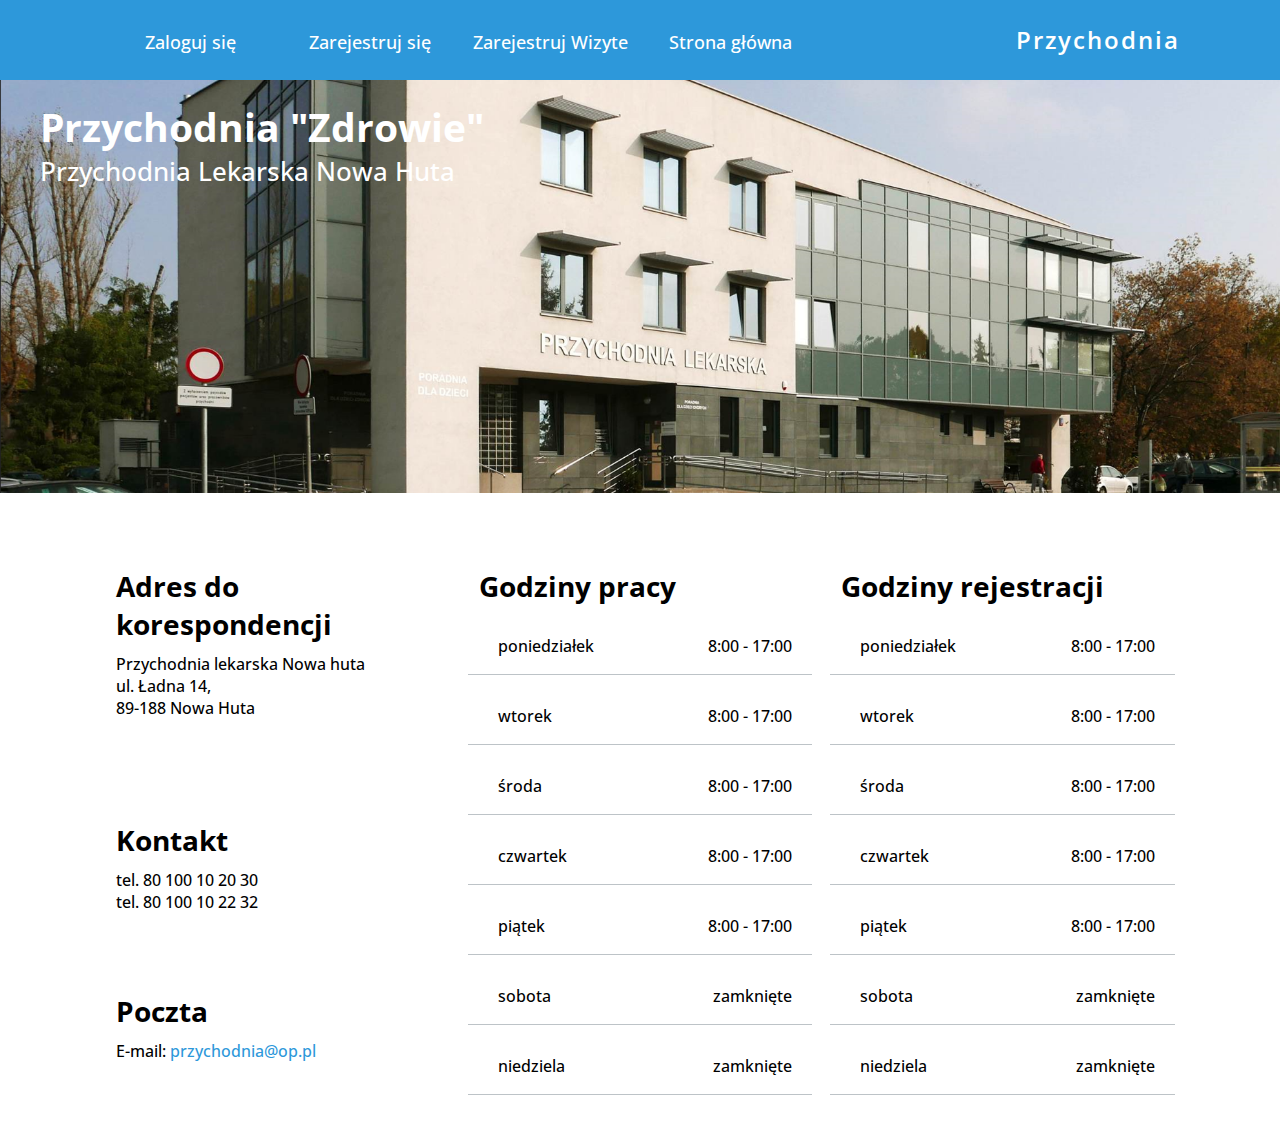
<file: index.html>
<!DOCTYPE html>
<html lang="pl">
<head>
    <meta charset="UTF-8">
    <meta http-equiv="X-UA-Compatible" content="IE=edge">
    <meta name="viewport" content="width=device-width, initial-scale=1.0">
    <link rel="stylesheet" href="./css/main.css">
    <link rel="stylesheet" href="https://cdnjs.cloudflare.com/ajax/libs/font-awesome/6.1.1/css/all.min.css" integrity="sha512-KfkfwYDsLkIlwQp6LFnl8zNdLGxu9YAA1QvwINks4PhcElQSvqcyVLLD9aMhXd13uQjoXtEKNosOWaZqXgel0g==" crossorigin="anonymous" referrerpolicy="no-referrer" />
    <title>Przychodnia</title>
</head>
<body>
    <div class="container">
        <div class="menu">
            <nav class="nav">
                <a href="./php/logowanie.php">Zaloguj się</a>
                <a href="./php/rejestracjaP.php">Zarejestruj się</a>
                <a href="./php/rejestracjaW.php">Zarejestruj Wizyte</a>
                <a href="./index.html">Strona główna</a>
            </nav>
            <header class="header">
                <h1>Przychodnia</h1>
            </header>
        </div>
        <section class="main">
           <div class="img-box">
               <img src="./images/background3.png" alt="">
               <div class="img-box__text">
                    <h2>Przychodnia "Zdrowie"</h2>
                    <p>Przychodnia Lekarska Nowa Huta</p>
               </div>
           </div> 
        </section>
        <footer class="footer">
            <div class="info-container">
                <div class="info-box adress">
                    <i class="fa-solid fa-location-dot"></i>
                    <h3>Adres do korespondencji</h3>
                    <p>Przychodnia lekarska Nowa huta <br>
                    ul. Ładna 14, <br>
                    89-188 Nowa Huta
                    </p>
                    
                </div>
                <div class="info-box contact">
                    <i class="fa-solid fa-phone"></i>
                    <h3>Kontakt</h3>
                    <p> tel. 80 100 10 20 30 <br>
                        tel. 80 100 10 22 32 <br>
                    </p>
                    <i class="fa-solid fa-envelope"></i>
                    <h3>Poczta</h3>
                    <p>E-mail: <span>przychodnia@op.pl</span></p>
                </div>
                <div class="info-box work-hours">
                    <i class="fa-solid fa-clock"></i>
                    <h3>Godziny pracy</h3>
                    <div class="hours-box">
                        <span class="day">poniedziałek</span><span class="hours">8:00 - 17:00</span>
                    </div>
                    <div class="hours-box">
                        <span class="day">wtorek</span><span class="hours">8:00 - 17:00</span>
                    </div>
                    <div class="hours-box">
                        <span class="day">środa</span><span class="hours">8:00 - 17:00</span>
                    </div>
                    <div class="hours-box">
                        <span class="day">czwartek</span><span class="hours">8:00 - 17:00</span>
                    </div>
                    <div class="hours-box">
                        <span class="day">piątek</span><span class="hours">8:00 - 17:00</span>
                    </div>
                    <div class="hours-box">
                        <span class="day">sobota</span><span class="hours">zamknięte</span>
                    </div>
                    <div class="hours-box">
                        <span class="day">niedziela</span><span class="hours">zamknięte</span>
                    </div>
                </div>
                <div class="info-box reg-hours">
                    <i class="fa-solid fa-headset"></i>
                    <h3>Godziny rejestracji</h3>
                    <div class="hours-box">
                        <span class="day">poniedziałek</span><span class="hours">8:00 - 17:00</span>
                    </div>
                    <div class="hours-box">
                        <span class="day">wtorek</span><span class="hours">8:00 - 17:00</span>
                    </div>
                    <div class="hours-box">
                        <span class="day">środa</span><span class="hours">8:00 - 17:00</span>
                    </div>
                    <div class="hours-box">
                        <span class="day">czwartek</span><span class="hours">8:00 - 17:00</span>
                    </div>
                    <div class="hours-box">
                        <span class="day">piątek</span><span class="hours">8:00 - 17:00</span>
                    </div>
                    <div class="hours-box">
                        <span class="day">sobota</span><span class="hours">zamknięte</span>
                    </div>
                    <div class="hours-box">
                        <span class="day">niedziela</span><span class="hours">zamknięte</span>
                    </div>
                </div>
            </div>
        </footer>
    </div>
</body>
</html>
</file>
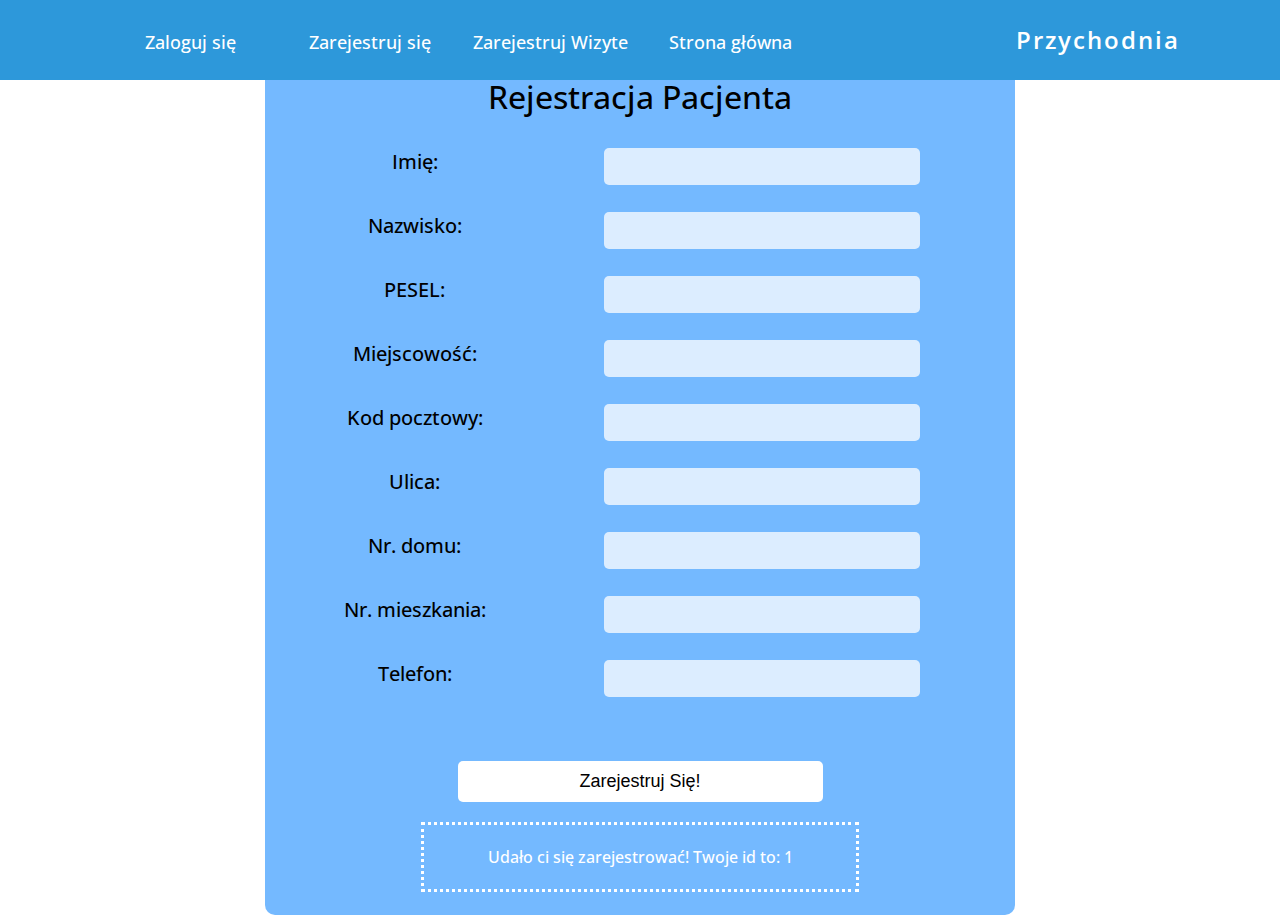
<file: rejestracja.html>
<!DOCTYPE html>
<html lang="pl">
<head>
    <meta charset="UTF-8">
    <meta http-equiv="X-UA-Compatible" content="IE=edge">
    <meta name="viewport" content="width=device-width, initial-scale=1.0">
    <title>Rejestracja</title>
    <link rel="stylesheet" href="./css/rejestr.css">

</head>
<body>
    <div class="container">
        <div class="menu">
            <nav class="nav">
                <a href="./php/logowanie.php">Zaloguj się</a>
                <a href="./php/rejestracjaP.php">Zarejestruj się</a>
                <a href="./php/rejestracjaW.php">Zarejestruj Wizyte</a>
                <a href="./index.html">Strona główna</a>
            </nav>
            <header class="header">
                <h1>Przychodnia</h1>
            </header>
        </div>
        <div class="form">
            <h1>Rejestracja Pacjenta</h1>
            <form action="" method="post">
                <div class="grid">
                    <label >Imię: </label>
                    <input type="text" name="imie"  required><br>
                    <label >Nazwisko: </label>
                    <input type="text" name="nazwisko" required><br>
                    <label>PESEL: </label>
                    <input type="text" maxlength="11" name="pesel" required><br>
                    <label>Miejscowość: </label>
                    <input type="text" name="miejscowosc" required><br>
                    <label>Kod pocztowy: </label>
                    <input type="text" name="pocztowy" required><br>
                    <label>Ulica: </label>
                    <input type="text" name="ulica" required><br>
                    <label>Nr. domu: </label>
                    <input type="text" name="nr_domu" required><br>
                    <label>Nr. mieszkania: </label>
                    <input type="text" name="nr_mieszkania" required> <br>
                    <label>Telefon: </label>
                    <input type="text" name="telefon" maxlength="9" required><br>
                </div>

                <input type="submit" value="Zarejestruj Się!" name="zarejestruj" id="submit">
            </form>
            <!-- W PHP -->
            <!-- wyświetla informacje "Udało ci sie zarejestrować! Twoje ID Pacjenta to: {id}" -->
            <!-- jeśli jest błąd to: "Błąd przy rejestracji"  w <p> -->
            <div class="info">
                <p>Udało ci się zarejestrować! Twoje id to: 1</p>
            </div>
        </div>
    </div>

</body>
</html>
</file>
<file: css/main.css>
@import url('https://fonts.googleapis.com/css2?family=Open+Sans:wght@300;400;500;600;700;800&display=swap');

*, *::after, *::before {
    margin: 0;
    padding: 0;
    box-sizing: border-box;
}

body {
    font-family: 'Open Sans', sans-serif;
    font-weight: 500;
}

/* main page */
.menu{
    display: flex;
    align-items: center;
    position: fixed;
    top: 0;
    left: 0;
    height: 80px;
    width: 100%;
    background-color: #2d98da;
}

.header {
    align-self: center;
    width: 40%;
}

.header h1 {
    line-height: 200%;
    font-weight: 600;
    color: #fff;
    letter-spacing: 2px;
    font-size: 24px;
    margin-right: 100px;
    text-align: right;
}

.nav {
    display: flex;
    justify-content: space-around;
    align-items: center;
    width: 60%;
    margin-left: 100px;
}

.nav a {
    font-size: 18px;
    display: block;
    text-decoration: none;
    color: #fff;
    height: 20px;
    width: 180px;
    text-align: center;
}

.nav a:hover{
    color: #efefef;
}

.main {
    z-index: -100;
    height: 100%;
    margin: 0;
}

.img-box {
    z-index: -1;
    position: relative;
    /* border: 1px solid red; */
}

.img-box img {
    z-index: -1;
    width: 100%;
    height: 100%;
}

.img-box__text {
    /* border: 1px solid blue; */
    position: absolute;
    left: 40px;
    top: 100px;
    color: #fff;
    font-size: 26px;
}


.footer {
    display: flex;
    justify-content: center;
    background-color: #fff;
    width: 100%;
    margin-bottom: 20px;
}

.info-container{
    margin-top: 20px;
    width: 85%;
    height: 100%;

    display: grid;
    grid-template-columns: repeat(3, 33.33%);
    grid-template-rows: auto auto;
}

/* font-awesome */
.info-box i {
    font-size: 36px;
    padding: 20px;
    color: #2d98da;
}

.info-box h3 {
    font-size: 28px;
    padding: 0px 20px;
}

.info-box p {
    font-size: 16px;
    padding: 10px 20px 30px;
}

.info-box span {
    color: #2d98da;
}

.address {
    grid-column: 1/2;
    grid-row: 1/2;
}

.contact {
    grid-column: 1/2;
    grid-row: 2/3
}

.reg-hours {
    grid-column: 3/4;
    grid-row: 1/3;
}

.work-hours {
    grid-column: 2/3;
    grid-row: 1/3;
}

.hours-box {
    position: relative;
    width: 95%;
    height: 50px;
    margin: 0 auto;
    padding: 10px;
    margin: 20px auto;
    border-bottom: 1px solid #bdc3c7;
}

.hours-box span {
    color: #000;
    font-size: 16px;
    padding-bottom: 20px;
}

.hours-box .day {
    margin-left: 20px;
}

.hours-box .hours{
    position: absolute;
    right: 0;
    margin-right: 20px;
}
</file>
<file: css/rejestr.css>
@import url('https://fonts.googleapis.com/css2?family=Open+Sans:wght@300;400;500;600;700;800&display=swap');

*, *::after, *::before {
    margin: 0;
    padding: 0;
    box-sizing: border-box;
}

body {
    font-family: 'Open Sans', sans-serif;
    font-weight: 500;
}

/* navigation */
.menu{
    display: flex;
    align-items: center;
    position: fixed;
    top: 0;
    left: 0;
    height: 80px;
    width: 100%;
    background-color: #2d98da;
}

.header {
    align-self: center;
    width: 40%;
}

.header h1 {
    line-height: 200%;
    font-weight: 600;
    color: #fff;
    letter-spacing: 2px;
    font-size: 24px;
    margin-right: 100px;
    text-align: right;
}

.nav {
    display: flex;
    justify-content: space-around;
    align-items: center;
    width: 60%;
    margin-left: 100px;
}

.nav a {
    font-size: 18px;
    display: block;
    text-decoration: none;
    color: #fff;
    height: 20px;
    width: 180px;
    text-align: center;
}

.nav a:hover{
    color: #efefef;
}

/* main content */
.container {
    display: flex;
    width: 100%;
    height: 100vh;
    justify-content: center;
    align-items: center;
}

.form {
    background-color: #74b9ff;
    padding: 10px;
    margin-top: 80px;
    height: 850px;
    width: 750px;
    font-size: 20px;
    border-radius: 10px;
}


.form h1 {
    font-weight: 500;
    text-align: center;
    font-size: 32px;
    margin-bottom: 30px;
}

.grid {
    display: grid;
    grid-template-columns: 1fr 2fr;
}

.form label {
    grid-column: 1/2;
    margin-left: 15%;
    text-align: center;

}

.form input {
    grid-column: 2/3;
    margin-right: 10%;
    margin: 0 auto;
    width: 65%;
    padding: 8px;
    font-size: 18px;
    background-color: rgba(255, 255, 255, 0.75);
    border: none;
    border-radius: 5px;
}

.form input:focus {
    outline: 2px solid blue;
    background-color: #fff;
}

form {
    display: flex;
    flex-direction: column;
}

#submit {
    margin-top: 5%;
    padding: 10px;
    width: 50%;
    cursor: pointer;
    background-color: #fff;
}

#submit:hover {
    background-color: #2ecc71;
}

.info {
    width: 60%;
    height: 70px;
    border: dotted 3px #fff;
    margin: 20px auto 0;
}

.info p {
    text-align: center;
    line-height: 65px;
    color: #fff;
    font-size: 16px;
}
</file>
